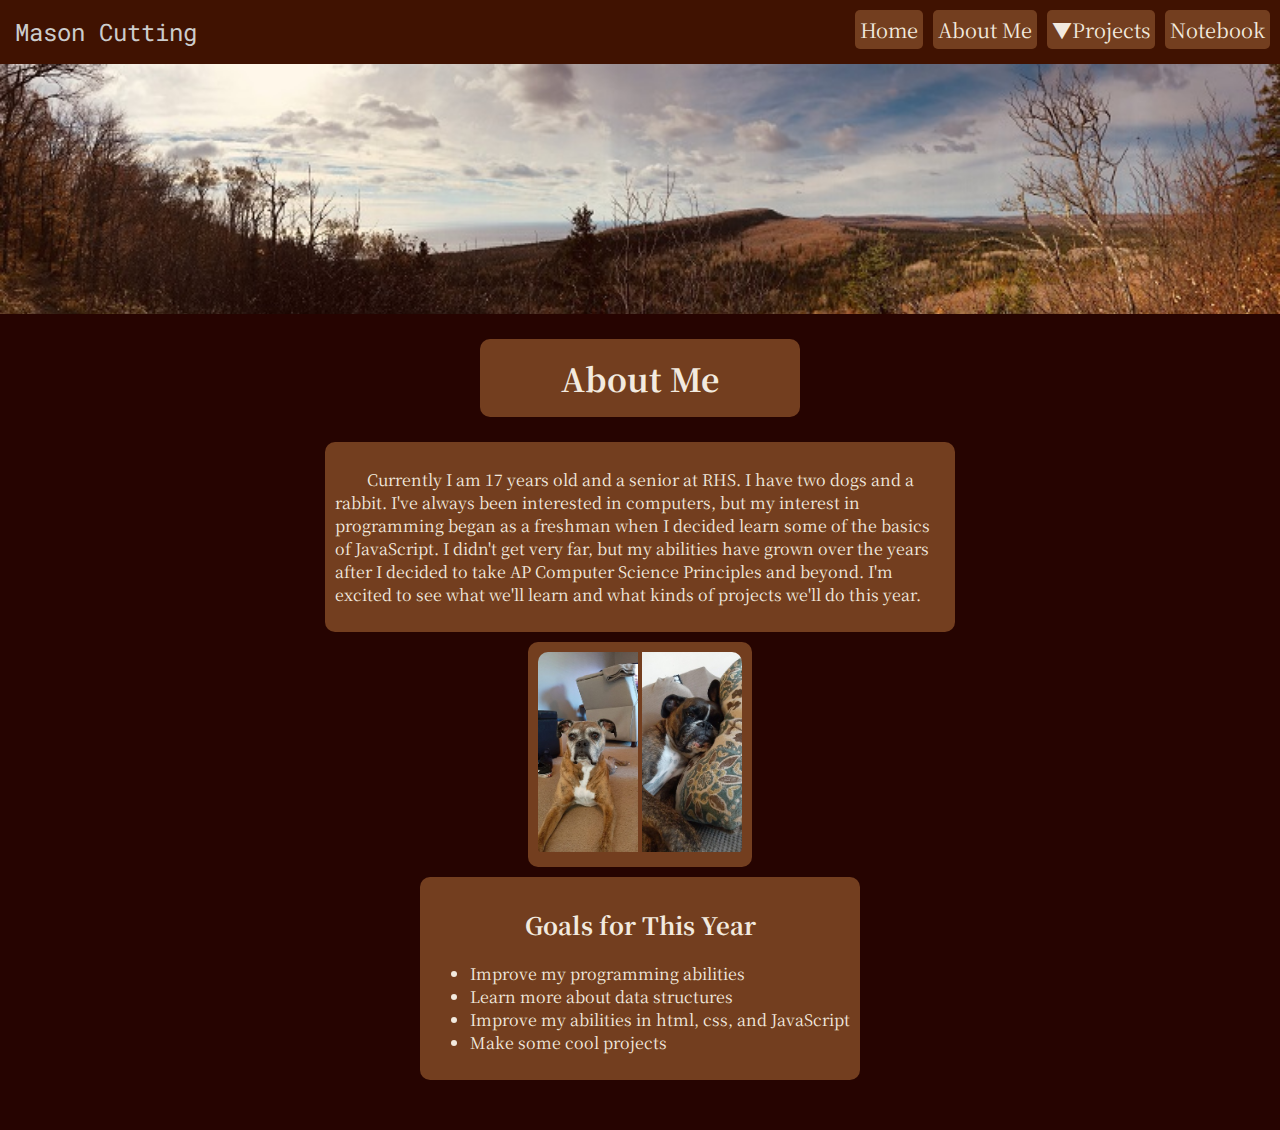
<file: pages/aboutMe.html>
<!DOCTYPE html>
<html lang='en'>
    <head>
        <meta charset='utf-8'>
        <title>Portfolio Site - About Me</title>

        <link href="https://fonts.googleapis.com/css2?family=Noto+Serif+JP:wght@500&display=swap" rel="stylesheet">
        <link href="https://fonts.googleapis.com/css2?family=Roboto+Mono&display=swap" rel="stylesheet">
        <link href='../css/style.css' rel='stylesheet' type='text/css'>

        <script src='../javascript/headerBuilder.js'></script>
    </head>

    <body>
        <header class='header'>
            <script>buildHeader('..', 'header');</script>
        </header>
        <main>
            <h1 class='title'>About Me</h1>
            <div class='main-content flexbox-container'>
                <div class='about-me flexbox-item'>
                    <p>
                        Currently I am 17 years old and a senior at RHS. I have two dogs and a rabbit. I've always been interested in computers, but my interest in programming began as a freshman when I decided learn some of the basics of JavaScript. I didn't get very far, but my abilities have grown over the years after I decided to take AP Computer Science Principles and beyond. I'm excited to see what we'll learn and what kinds of projects we'll do this year.
                    </p>
                </div>
                <div class='dog-images flexbox-item'>
                    <div class='dog-container flexbox-container'>
                        <img class='dog-image flexbox-item' src='../images/tiki_low.jpg' alt='Tiki, my dog'>
                        <img class='dog-image flexbox-item' src='../images/keller_low.jpg' alt='Keller, my dog'>
                        <div class='dog-image-1 flexbox-item'></div>
                    </div>
                </div>
                <div class='goals flexbox-item'>
                    <h2>Goals for This Year</h2>
                    <ul>
                        <li>Improve my programming abilities</li>
                        <li>Learn more about data structures</li>
                        <li>Improve my abilities in html, css, and JavaScript</li>
                        <li>Make some cool projects</li>
                    </ul>
                </div>
            </div>
        </main>
    </body>
</html>
</file>
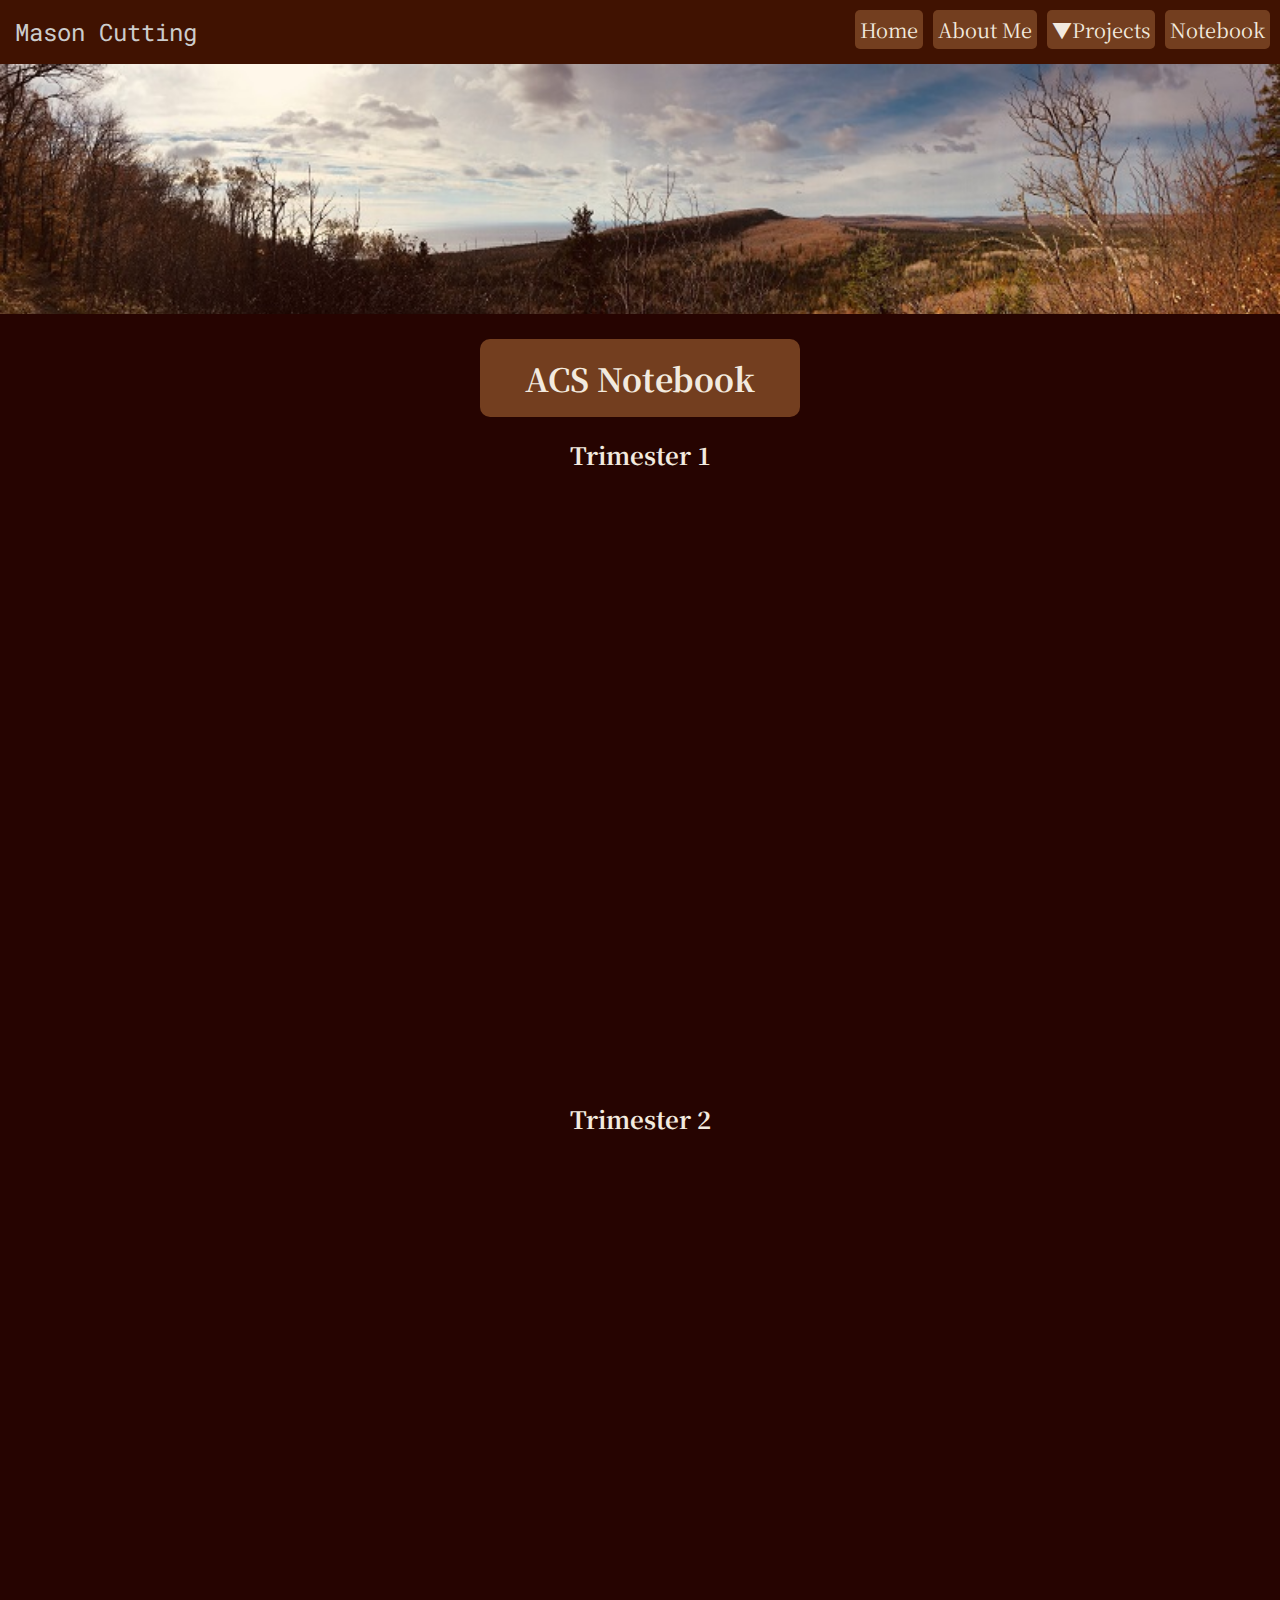
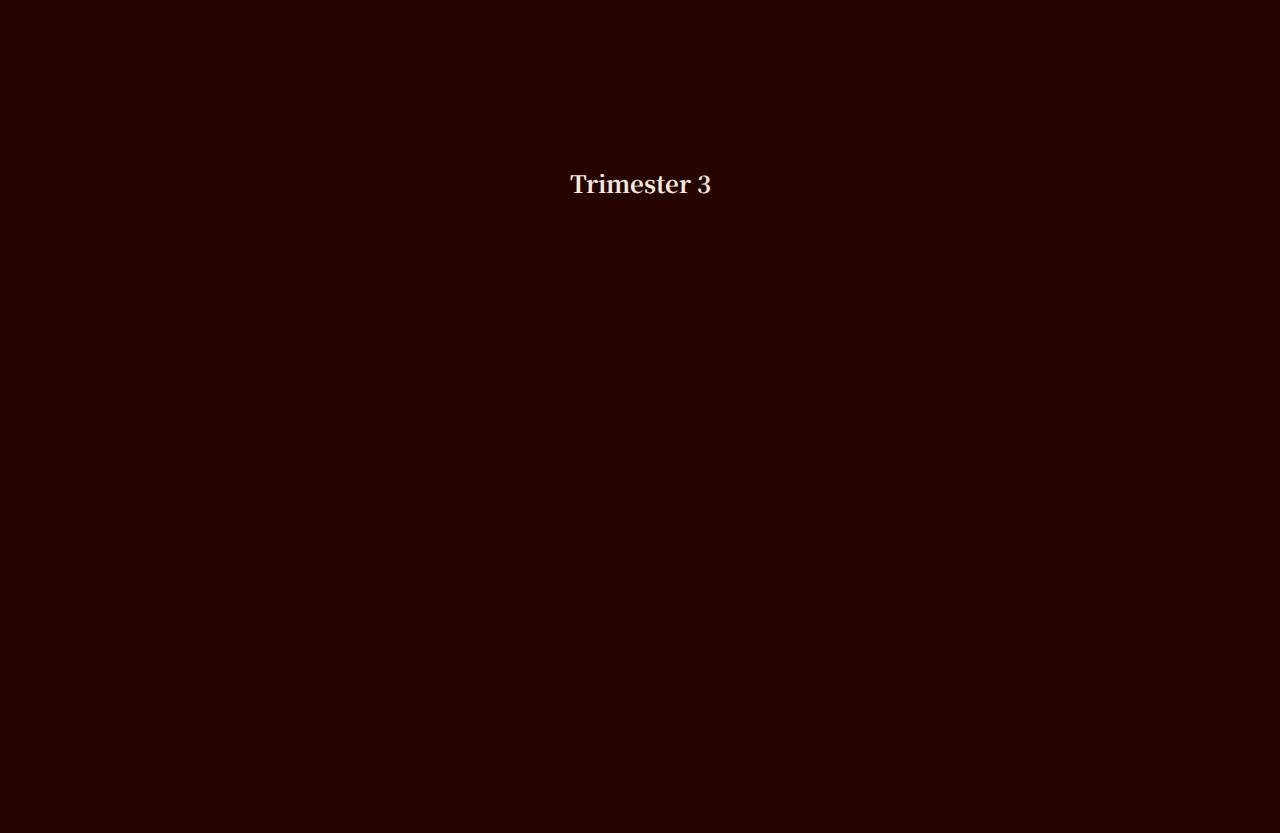
<file: pages/deepThoughts.html>
<!DOCTYPE html>
<html lang='en'>
    <head>
        <meta charset='utf-8'>
        <title>Portfolio Site - Notebook</title>

        <link href="https://fonts.googleapis.com/css2?family=Noto+Serif+JP:wght@500&display=swap" rel="stylesheet">
        <link href="https://fonts.googleapis.com/css2?family=Roboto+Mono&display=swap" rel="stylesheet">
        <link href='../css/style.css' rel='stylesheet' type='text/css'>

        <script src='../javascript/headerBuilder.js'></script>
    </head>

    <body>
        <header class='header'>
            <script>buildHeader('..', 'header');</script>
        </header>
        <main>
			<h1 class='title'>ACS Notebook</h1>

            <h2>Trimester 1</h2>
			<iframe class='google-slides' src="https://docs.google.com/presentation/d/e/2PACX-1vTQ51DaTBEq05NTsjeSuPA2cyCzEiuIHjvEb5uau_P_9nkPoqqFdp_YX1u-svq0EF_4ZpWcPeE77Hk9/embed?start=false&loop=false&delayms=3000" frameborder="0" width="960" height="569" allowfullscreen="true" mozallowfullscreen="true" webkitallowfullscreen="true"></iframe>

            <h2>Trimester 2</h2>
            <iframe class='google-slides' src="https://docs.google.com/presentation/d/e/2PACX-1vRivxccBp3zXG9SuMGxpEH9dVIT99qanpVUo_TITXPCkXTyIbSozEyNVWHZF_oy7p-YY-T5ovuagmp1/embed?start=false&loop=false&delayms=3000" frameborder="0" width="960" height="569" allowfullscreen="true" mozallowfullscreen="true" webkitallowfullscreen="true"></iframe>
            <h2>Trimester 3</h2>
            <iframe class='google-slides' src="https://docs.google.com/presentation/d/e/2PACX-1vTCRDrZincx0LZs4KH4YAPgVpzTYg7xHA0mjMm9isOOrlXRETTSn14kwSixhCG6y01KQ-9Uf2tSQ9cM/embed?start=false&loop=false&delayms=3000" frameborder="0" width="960" height="569" allowfullscreen="true" mozallowfullscreen="true" webkitallowfullscreen="true"></iframe>
        </main>
    </body>
</html>
</file>
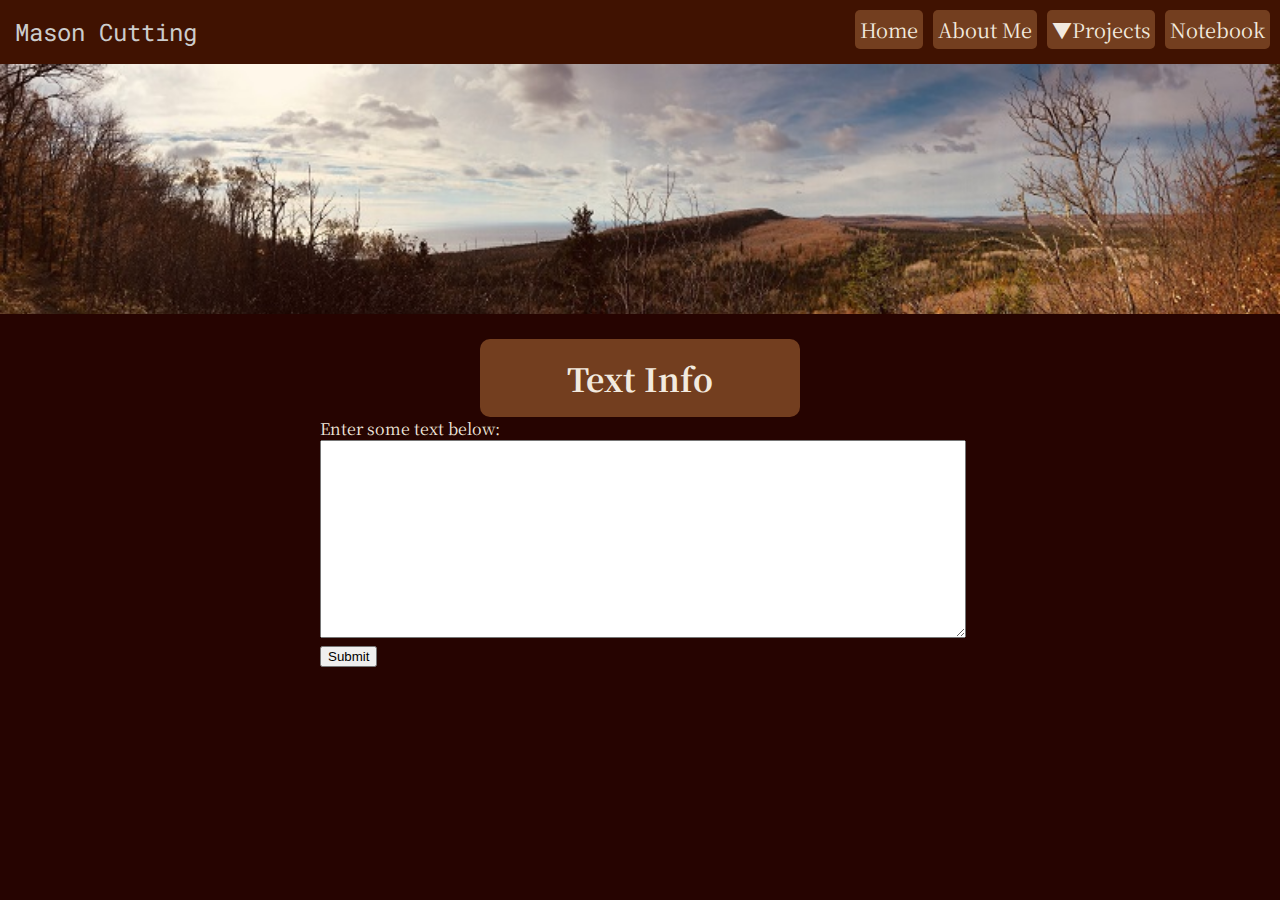
<file: pages/projects/stringAlgorithms.html>
<!DOCTYPE html>
<html lang='en'>
    <head>
        <meta charset='utf-8'>
        <title>Portfolio Site - Projects</title>

        <link href="https://fonts.googleapis.com/css2?family=Noto+Serif+JP:wght@500&display=swap" rel="stylesheet">
        <link href="https://fonts.googleapis.com/css2?family=Roboto+Mono&display=swap" rel="stylesheet">
        <link href='../../css/style.css' rel='stylesheet' type='text/css'>

        <script src='../../javascript/headerBuilder.js'></script>
    </head>

    <body>
        <header class='header'>
            <script>buildHeader('../..', 'header');</script>
        </header>
        <!-- Main body -->
        <main>
            <h1 class='title'>Text Info</h1>
            <form method='GET'>
                <label for='text-field'>Enter some text below:</br></label>
                <!-- The url option doesn't work at the moment-->
                <!--
                <select name='url-or-text'>
                    <option value='text'>
                        Text
                    </option>
                    <option value='url'>
                        URL
                    </option>
                </select><br>
                -->
                <textarea id='text-field' name='text-field' style='width: 100%; height: 2in; overflow: scroll'></textarea>
                <input type='submit' id='regex-submit'></input>
            </form>
            <div id='results' style='border-radius: 10px; background-color: var(--main-color); margin: 10px;'></div>
        </main>
    </body>

    <script>
        class StringParser {
            constructor(text) {
                this.text = text || '';
            }

            countWords() {
                return this.countMatches(/[A-Za-z'-]+/g);
            }

            countVowels() {
                return this.countMatches(/[AEIOUYaeiouy]/g)
            }

            countSyllables() {
                return this.countMatches(/[AEIOUYaeiouy]+[^AEIOUyaeiouy]+[Ee]\\b|[AEIOUYaeiouy]+/g);
            }

            countSentences() {
                return this.countMatches(/[\.!?]/g);
            }

            readingEase() {
                const words = this.countWords();
                return 206.835 - 1.015 * (words / this.countSentences()) - 84.6 * (this.countSyllables() / words);
            }

            gradeLevel() {
                const words = this.countWords();
                return 0.39 * (words / this.countSentences()) + 11.8 * (this.countSyllables() / words) - 15.59;
            }

            countMatches(pattern) {
                return (this.text.match(pattern) || []).length;
            }
        }

        const printText = text => {
            if (text == '') return;
            const results = document.getElementById('results');
            results.innerHTML += '<h2>Here\'s some info about the text you submitted:</h2>';
            const parser = new StringParser(text);
            const words = parser.countWords();
            const vowels = parser.countVowels();
            const syllables = parser.countSyllables();
            const sentences = parser.countSentences();
            const readingEase = parser.readingEase();
            const gradeLevel = parser.gradeLevel();

            const decimalPlaces = 2;

            results.innerHTML += `<p>Total words: ${words}</p>`;
            results.innerHTML += `<p>Total vowels: ${vowels}</p>`;
            results.innerHTML += `<p>Total syllables: ${syllables}</p>`;
            results.innerHTML += `<p>Total sentences: ${sentences}</p>`;

            if (words != 0) {
                results.innerHTML += `<p>Average vowels per word: ${(vowels / words).toFixed(decimalPlaces)}</p>`;
                results.innerHTML += `<p>Average syllables per word: ${(syllables / words).toFixed(decimalPlaces)}</p>`;
            }
            if (sentences != 0) {
                results.innerHTML += `<p>Average syllables per sentence: ${(syllables / sentences).toFixed(decimalPlaces)}</p>`;
                results.innerHTML += `<p>Average words per sentence: ${(words / sentences).toFixed(decimalPlaces)}</p>`;
            }

            if (words != 0 && sentences != 0) {
                results.innerHTML += `<p>Flesch readability score: ${readingEase.toFixed(decimalPlaces)}</p>`;
                results.innerHTML += `<p>Fkesch-Kincaid grade level: ${gradeLevel.toFixed(decimalPlaces)}</p>`;
            }
        }

        const params = new URLSearchParams(window.location.search);
        printText(params.get('text-field') || '');
    </script>
</html>
</file>
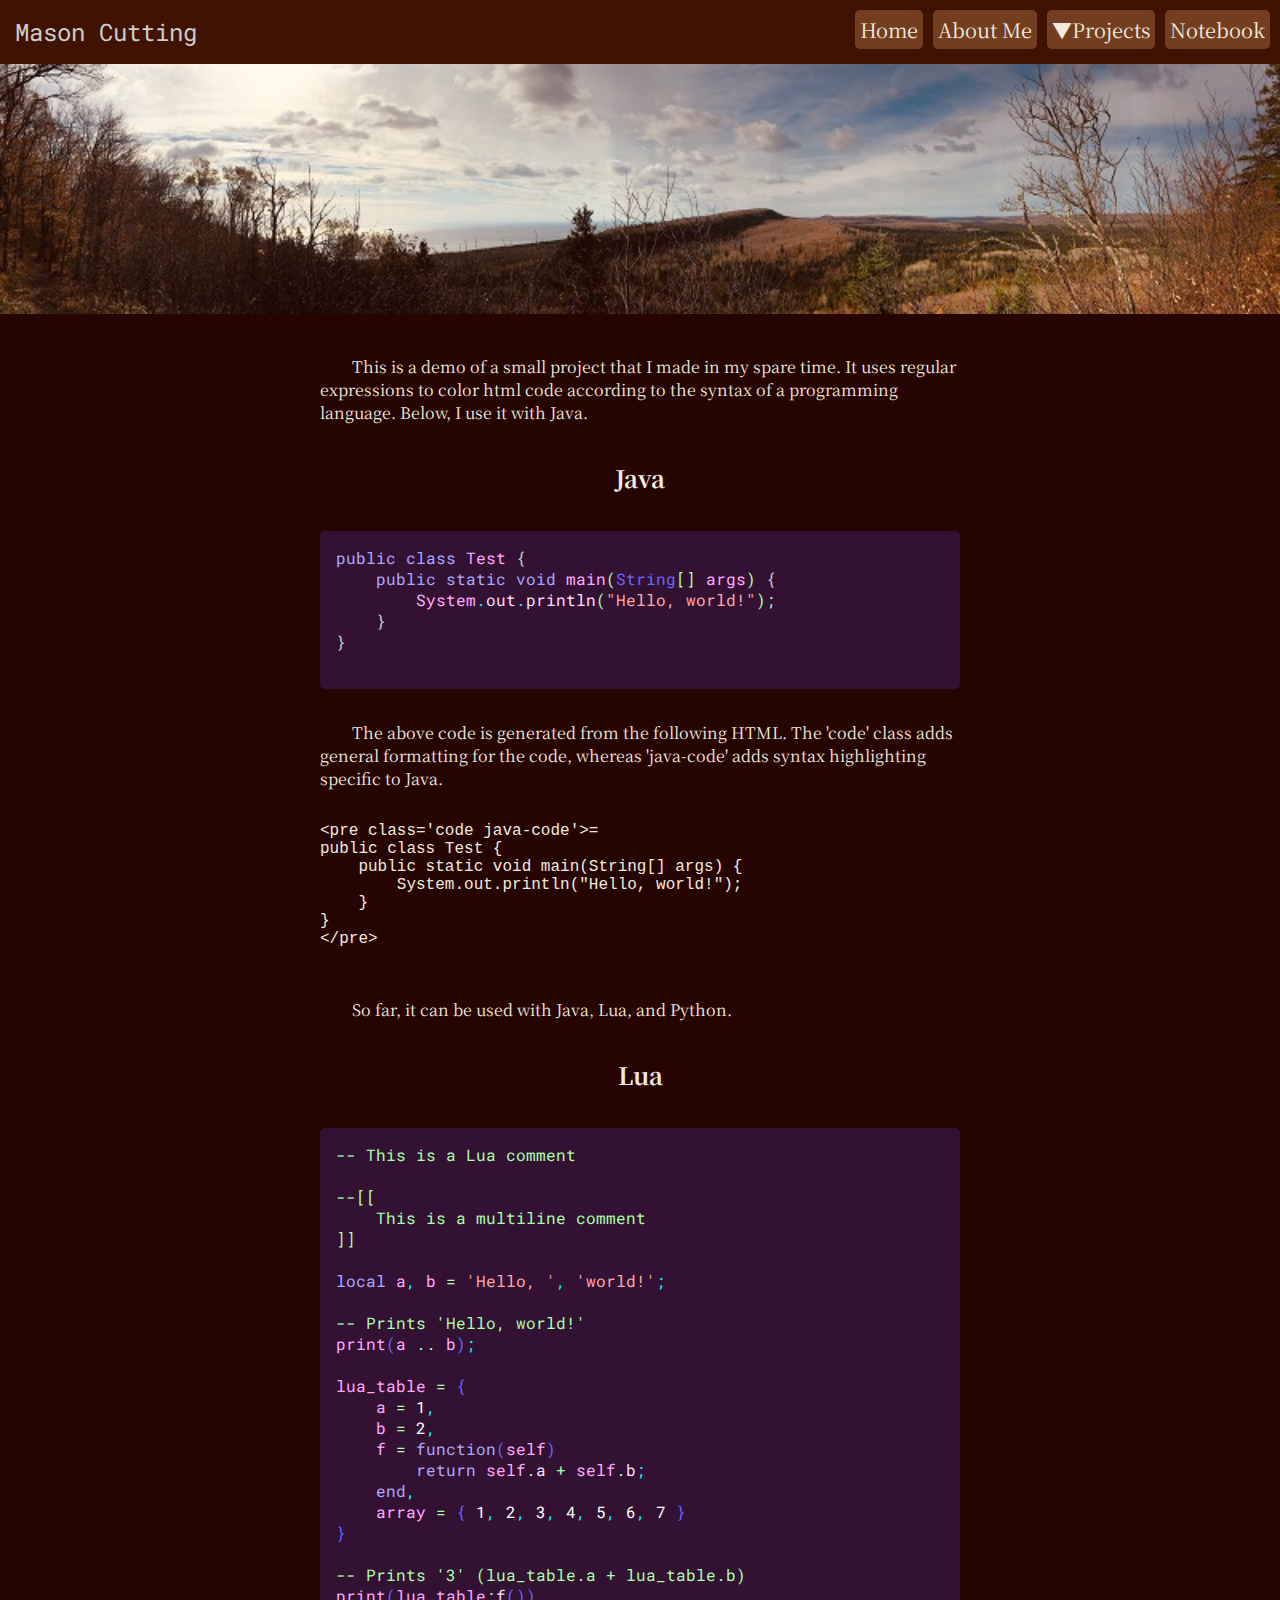
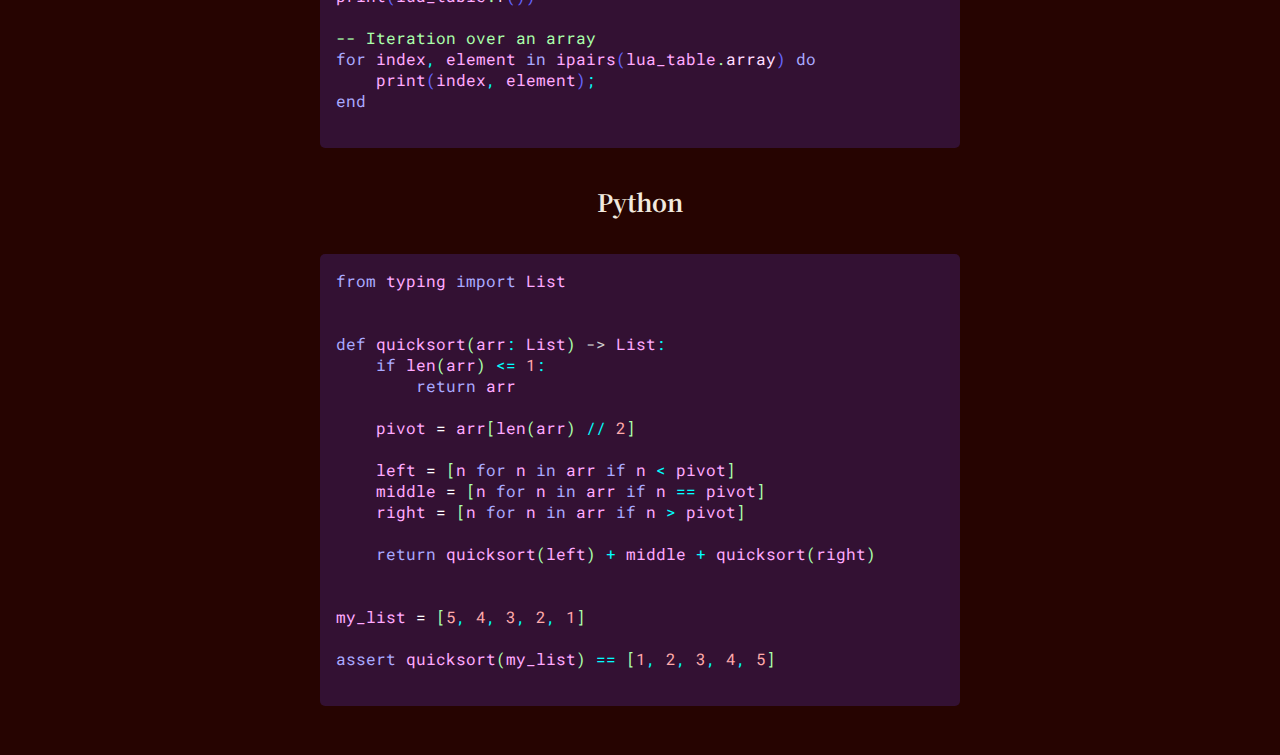
<file: pages/projects/syntaxHighlighterDemo.html>
<!DOCTYPE html>
<html lang='en'>
    <head>
        <meta charset='utf-8'>
        <title>Portfolio Site - Projects</title>

        <link href="https://fonts.googleapis.com/css2?family=Noto+Serif+JP:wght@500&display=swap" rel="stylesheet">
        <link href="https://fonts.googleapis.com/css2?family=Roboto+Mono&display=swap" rel="stylesheet">
        <link href='../../css/style.css' rel='stylesheet' type='text/css'>
        <link href='../../css/codeStyle.css' rel='stylesheet' type='text/css'>

        <script src='../../javascript/headerBuilder.js'></script>

        <script defer src='../../javascript/syntaxHighlighter/syntaxHighlighter.js'></script>
        <script defer src='../../javascript/syntaxHighlighter/javaColor.js'></script>
        <script defer src='../../javascript/syntaxHighlighter/luaColor.js'></script>
        <script defer src='../../javascript/syntaxHighlighter/pyColor.js'></script>
    </head>

    <body>
        <header class='header'>
            <script>buildHeader('../..', 'header');</script>
        </header>
        <!-- Main body -->
        <main>
            <p>
                This is a demo of a small project that I made in my spare time. It uses regular expressions to color html code according to the syntax of a programming language. Below, I use it with Java.
            </p>
            <h2>Java</h2>
            <pre class='code java-code'>
public class Test {
    public static void main(String[] args) {
        System.out.println("Hello, world!");
    }
}
            </pre>
            <p>
                The above code is generated from the following HTML. The 'code' class adds general formatting for the code, whereas 'java-code' adds syntax highlighting specific to Java.
            </p>
            <pre>
&lt;pre class='code java-code'&gt;=
public class Test {
    public static void main(String[] args) {
        System.out.println("Hello, world!");
    }
}
&lt;/pre&gt;
            </pre>
            <p>So far, it can be used with Java, Lua, and Python.</p>
            <h2>Lua</h2>
            <pre class='code lua-code'>
-- This is a Lua comment

--[[
    This is a multiline comment
]]

local a, b = 'Hello, ', 'world!';

-- Prints 'Hello, world!'
print(a .. b);

lua_table = {
    a = 1,
    b = 2,
    f = function(self)
        return self.a + self.b;
    end,
    array = { 1, 2, 3, 4, 5, 6, 7 }
}

-- Prints '3' (lua_table.a + lua_table.b)
print(lua_table:f())

-- Iteration over an array
for index, element in ipairs(lua_table.array) do
    print(index, element);
end
            </pre>
            <h2>Python</h2>
            <pre class='code py-code'>
from typing import List


def quicksort(arr: List) -> List:
    if len(arr) <= 1:
        return arr

    pivot = arr[len(arr) // 2]

    left = [n for n in arr if n < pivot]
    middle = [n for n in arr if n == pivot]
    right = [n for n in arr if n > pivot]

    return quicksort(left) + middle + quicksort(right)


my_list = [5, 4, 3, 2, 1]

assert quicksort(my_list) == [1, 2, 3, 4, 5]
            </pre>
        </main>
    </body>
</html>
</file>
<file: css/style.css>
/* Variables, basic elements */

html {
    /* --main-color: #f2635a;
    --main-background-color: #401e14;
    --nav-color: #802941; */
    --main-color: #733E1F;
    --main-background-color: #260401;
    --nav-color: #401201;
    --main-text-color: #F2EADF;
    --alt-text-color: #A69FA0;
    --color-1: #733E1F;
    --color-2: #260401;
    --color-3: #401201;
    --color-4: #F2EADF;
    --color-5: #A69FA0;

    --banner-image: url(../images/banner_low.jpg);
    --main-font: 16px 'Noto Serif JP', serif;

    --anim-slide-in: slide-in 1s 1 ease-out;
    --anim-fall-in: fall-in 1s 1 ease-out
}

html {
    scroll-behavior: smooth;
}

body {
    margin: 0;
    padding: 0;

    background-color: var(--main-background-color);
    color: var(--main-text-color);
    font: var(--main-font);
}

h1 {
    text-align: center;

    animation: var(--anim-slide-in);
}

h2 {
    /* text-indent: 2em; */
    text-align: center;

    animation: var(--anim-slide-in);
}

main {
    display: flex;
    flex-direction: column;
    width: 50%;
    margin: 25px auto;
}

/* Navigation bar */

.navbar-menu {
    display: flex;

    margin: 0 10px 10px;
    min-height: 40px;

    justify-content: flex-end;
    align-content: flex-start;
    align-items: flex-start;
    flex-wrap: wrap;
}

.navbar-item {
    margin: 0;
    padding: 0;
    display: inline-block;
    margin-left: 10px;
    margin-top: 5px;
    box-sizing: border-box;
    position: relative;
}

.navbar-submenu {
    display: flex;
    flex-direction: column;

    padding: 0;
    margin: 0;
}

.navbar-submenu .navbar-item {
    margin: 0;
    padding: 0;
}

.navbar-submenu .navbar-item > a {
    border-radius: 0px;
    border: 1px solid var(--main-color);
    font-size: 1em;
    background-color: var(--main-background-color);
}

.navbar-item.has-submenu > a::before {
    float: left;
    content: '▼';
}

.navbar-submenu .navbar-item.has-submenu > a::before {
    content: '◀';
}

.navbar-item > .navbar-submenu {
    display: none;
}

.navbar-item:hover > .navbar-submenu {
    display: flex;

    position: absolute;
    bottom: 0px;
    right: 0px;
    transform: translateY(100%);
    z-index: 1;
}

.navbar-submenu .navbar-item:hover > .navbar-submenu {
    top: 0px;
    left: 0px;
    transform: translateX(-100%);

    justify-content: right;
}

nav {
    margin: 0;
    padding: 5px 0px;
    border: 0;
    position: relative;

    background-color: var(--nav-color);
}

nav .name {
    margin-left: 5px;
    padding: 5px 10px;
    position: absolute;
    left: 0;
    top: 50%;
    transform: translateY(-50%);

    font-size: 24px;
    font-family: 'Roboto Mono', monospace;
    color: #ccc;
}

.navbar-item > a {
    display: inline-block;
    padding: 5px;
    width: 100%;
    box-sizing: border-box;

    text-align: center;
    text-decoration: none;
    color: var(--main-text-color);
    font-size: 1.25rem;
    background-color: var(--main-color);
    border-radius: 5px;

    transition: all 250ms ease;
}

.navbar-item a:hover {
    color: var(--alt-text-color);
}

main p {
    text-indent: 2em;
}

/* Banner */

.banner {
    width: 100%;
    height: 250px;

    background-image: var(--banner-image);
    background-size: cover;
}

/* Main body */

.main-content.flexbox-container {
    margin: 20px auto;
    display: flex;
    background-color: transparent;

    flex-wrap: wrap;
    justify-content: center;
    align-items: center;
}

.main-content.flexbox-container > .flexbox-item {
    background-color: var(--main-color);
    box-sizing: border-box;
    border-radius: 10px;
    margin: 5px;
    padding: 10px;
}

.dog-container {
    overflow: hidden;
    border-radius: 10px;
}

.dog-image {
    width: 100px;
    height: 200px;
}

.title {
    margin: 0 auto;
    padding: .5em 0px;
    border-radius: 10px;
    box-sizing: content-box;
    width: max(300px, 50%);

    text-align: center;
    text-indent: 0;
    background-color: var(--main-color);

    animation: var(--anim-fall-in);
}

.p5Canvas {
    margin: 10px auto;
    border: 3px solid white;
    border-radius: 20px;
    position: relative;
    left: 50%;
    top: 50%;
    transform: translate(-50%, 0);

    background-color: var(--main-background-color);
}

.google-slides {
    margin: 10px auto;
	max-width: 100%;
	border-radius: 10px;

    position: relative;
    left: 50%;
    transform: translate(-50%);
}

/* Fixed position */

#return-to-top {
    padding: .5em;
    border-radius: 10px;
    position: fixed;
    right: 0;
    bottom: 0;

    font-size: 1.5em;
    background-color: white;
    color: black;
    text-decoration: none;
    font-weight: bold;

    transition: all 250ms ease-in-out;
}

#return-to-top:hover {
    background-color: lightskyblue;
}

/* Media queries */

@media screen and (max-width: 775px), (max-aspect-ratio: 8192 / 8192) {
    html {
        font-size:  2rem;
    }

    nav .name {
        float: none;
        position: static;
        transform: none;

        text-align: center;
    }

    nav .navbar-item {
        flex-grow: 1;
    }

    main {
        margin: 10px auto;
        width: 90%
    }

    .navbar-menu {
        padding-left: 0px;
    }

    .navbar-item {
        margin: 5px;
    }

    .navbar-submenu .navbar-item.has-submenu > a::before {
        content: '▼';
    }

    .navbar-submenu .navbar-item:hover > .navbar-submenu {
        box-sizing: border-box;
        width: 85%;
        bottom: 0px;
        left: 0px;
        transform: translateY(100%);
    }

    .navbar-submenu .navbar-item > a {
        font-size: 1rem;
    }
}

/* Animation keyframes */

@keyframes hover {
    0% {
        transform: translateX(-6.2%);
    }
    50% {
        transform: translateX(6.25%);
    }
    100% {
        transform: translateX(-6.25%);
    }
}

@keyframes slide-in {
    0% {
        transform: translateX(-100vw);
    }
    100% {
        transform: translateX(0vw);
    }
}

@keyframes fall-in {
    0% {
        transform: translateY(-100vh);
    }
    100% {
        transform: translateY(0vh);
    }
}

@keyframes small-twist {
    0% {
        transform: rotate(-10deg);
    }
    50% {
        transform: rotate(10deg);
    }
    100% {
        transform: rotate(-10deg);
    }
}

@keyframes spin-counterclockwise {
    0% {
        transform: rotate(0deg);
    }
    100% {
        transform: rotate(360deg);
    }
}

@keyframes spin-clockwise {
    0% {
        transform: rotate(0deg);
    }
    100% {
        transform: rotate(-360deg);
    }
}
</file>
<file: css/codeStyle.css>
.code {
    font-family: 'Roboto Mono', monospace;
    background-color: #313;
    color: #fff;
    border-radius: 5px;
    padding: 1em;
    /* width: 50%;
    margin: 1em auto; */
    overflow: auto;
}
</file>
